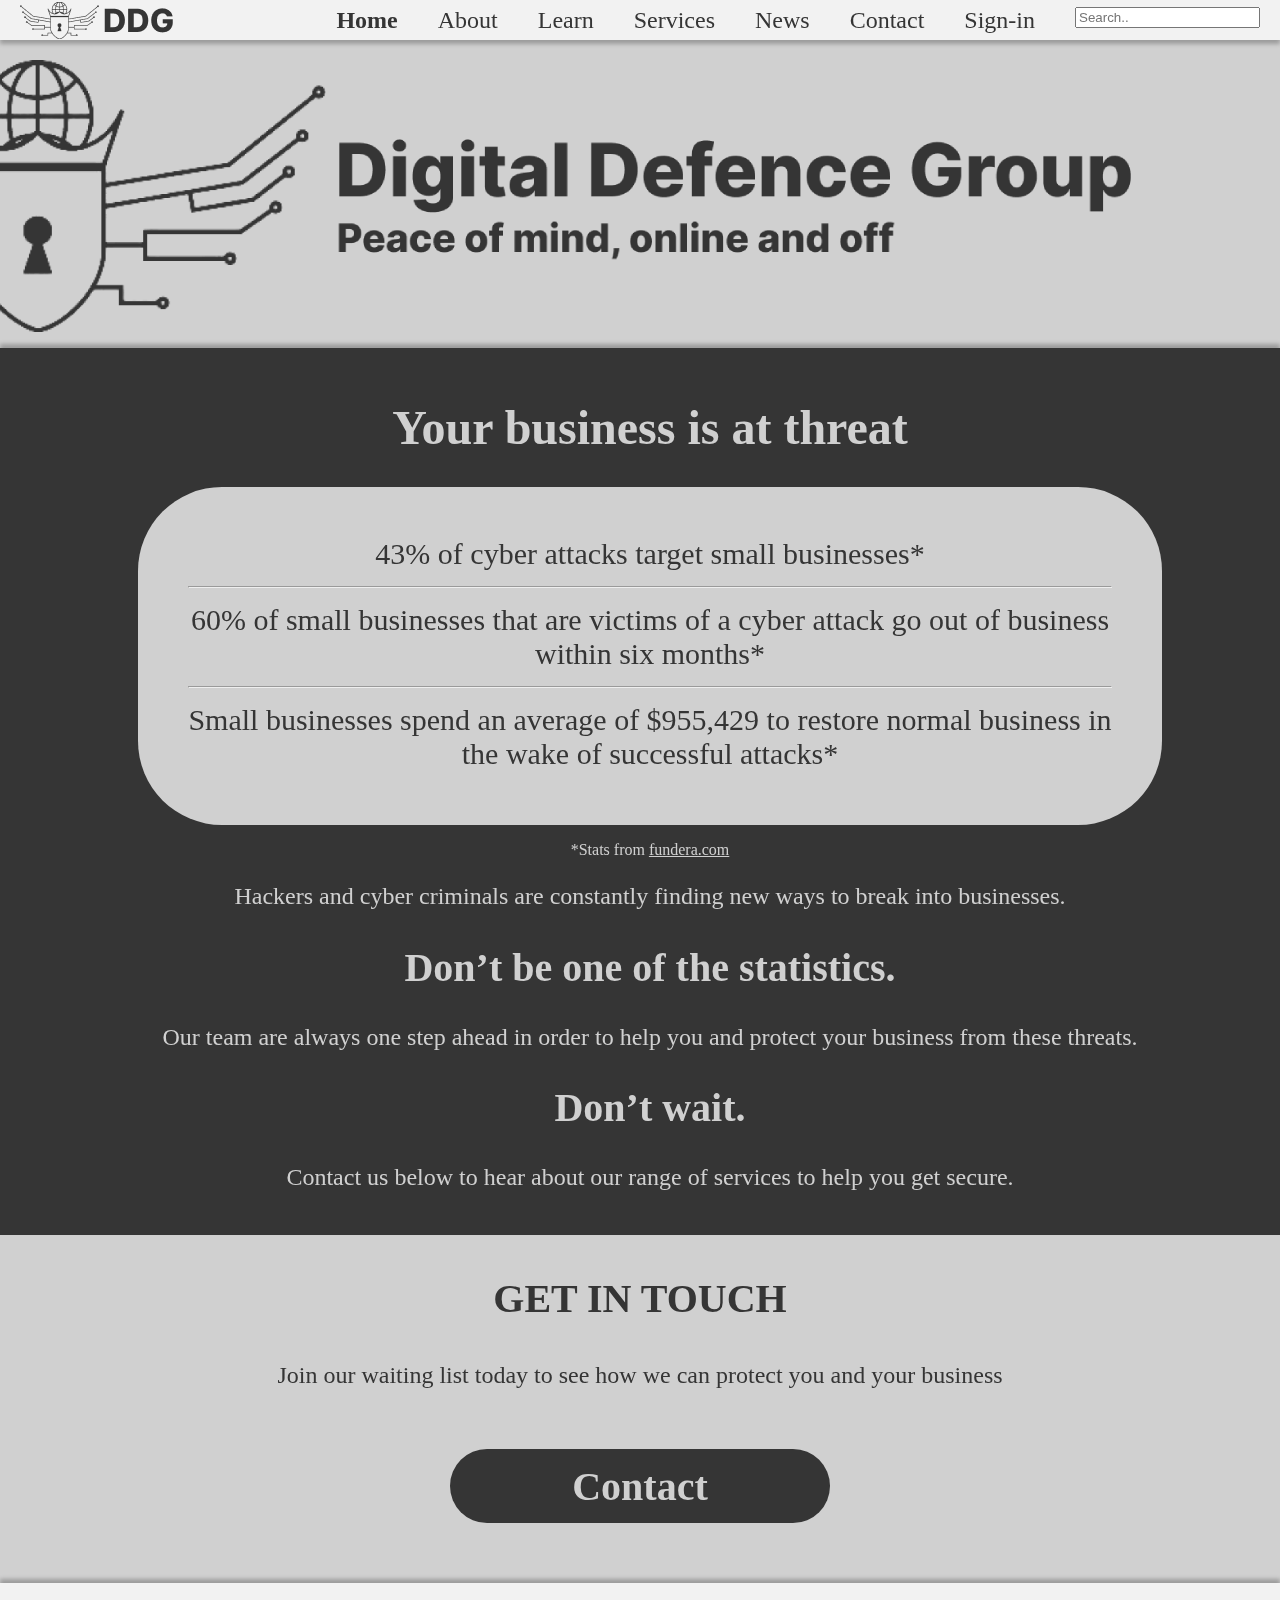
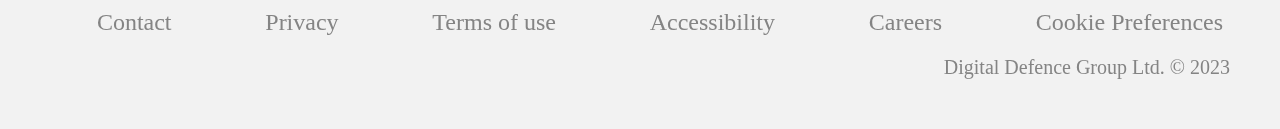
<file: index.html>
<!DOCTYPE html>
<html lang="en">
<head>
    <meta charset="UTF-8">
    <meta name="viewport" content="width=device-width, initial-scale=1">
    <title>Digital Defence Group</title>
    <link rel="shortcut icon" type="image/x-icon" href="./Assets/favicon.ico" />
    <link rel="stylesheet" href="styles.css">
</head>
<body>

    <!-- Logo Banner -->
    <div class="banner"></div>

    <!-- Navigation bar -->
    <nav class="navbar">
        <img class="nav_logo" src="./Assets/DDG_logo_nav.png">
        <ul class="nav-links">
            <li><a class="active" href="#home">Home</a></li>
            <li><a href="./about.html">About</a></li>
            <li><a href="#learn">Learn</a></li>
            <li><a href="#services">Services</a></li>
            <li><a href="#news">News</a></li>
            <li><a href="#contact">Contact</a></li>
            <li><a href="#signin">Sign-in</a></li>
            <li><input type="search" placeholder="Search.."></li>
        </ul>
    </nav>

    <!-- Main Content -->
    <main class="content_home">
        <div class="black1">
            <h1>Your business is at threat</h1>
            <div class="text_box_light">
                <li>43% of cyber attacks target small businesses*</li><hr>
                <li>60% of small businesses that are victims of a cyber attack go out of business within six months*</li><hr>
                <li>Small businesses spend an average of $955,429 to restore normal business in the wake of successful attacks*</li>
            </div>
            <p style="text-align: center;">*Stats from <a class="light_pararaph_link" href="https://www.fundera.com/resources/small-business-cyber-security-statistics">fundera.com</a></p>
            <p class="light_text">Hackers and cyber criminals are constantly finding new ways to break into businesses.</p>
            <h2>Don’t be one of the statistics.</h2>
            <p class="light_text">Our team are always one step ahead in order to help you and protect your business from these threats.</p>
            <h2>Don’t wait.</h2>
            <p class="light_text">Contact us below to hear about our range of services to help you get secure.</p>
        </div>
        <p class="h2_lm">GET IN TOUCH</p>
        <p class="p_lm">Join our waiting list today to see how we can protect you and your business</p>
        <a href="#contact" class="black_button_div">Contact</a>
    </main>

    <!-- Footer -->
    <div class="footer">
        <ul class="bottom_links">
            <li><a>Contact</a></li>
            <li><a>Privacy</a></li>
            <li><a>Terms of use</a></li>
            <li><a>Accessibility</a></li>
            <li><a>Careers</a></li>
            <li><a>Cookie Preferences</a></li>
        </ul>
        <p class="copyright">Digital Defence Group Ltd. &copy; 2023</p>
    </div>
    
</body>
</html>
</file>
<file: styles.css>
body {
    background: #D0D0D0;
    color: #353535;
    overflow-x: hidden;
}

* {
    box-sizing: border-box;
}

/* Remove margin and padding from body and html */
body, html {
    margin: 0;
    padding: 0;
}


.dark {
	color: #D0D0D0;
	background-color: #353535;
}

.light {
	color: #353535;
	background-color: #D0D0D0;
}


.banner {
    position: fixed;
    top: 60px;
    left: -250px;
    width: 1384px; /* Cover the entire width of the viewport */
    height: 272px; /* Adjust the height as needed */
    background-image: url("./Assets/DDG logo big_lowres (1).png");
/*    background-size: cover;*/
    z-index: -1; /* Place the banner behind other content */
}

.content_home {
    margin-top: 348px;
	width: 100%;
}

.content {
	width: 100%;
	margin-top: 60px;
}

.navbar {
    position: fixed;
    top: 0;
    left: 0;
    width: 100%;
    height: 40px;
    background-color: #F2F2F2;
    color: white;
    display: flex;
    justify-content: space-between;
    align-items: center;
    padding: 10px 20px;
	box-shadow: 0px 4px 4px 0px rgba(0, 0, 0, 0.25);
}

.nav_logo {
/*	border-right: 2px #353535;*/
}

.nav-links {
    list-style: none;
    display: flex;
    gap: 40px;
}

.nav-links li a {
    text-decoration: none;
    color: #353535;
	font-family: Inter;
	font-size: 24px;
	font-style: normal;
	font-weight: 300;
	line-height: normal;
	transition: color 0.3s;
}

.nav-links li a:hover {
    color: #737373; /* Change the color on hover */
}

.nav-links a.active{
/*	font-style: italic;*/
	font-weight: 700;
/*	background-color: #353535;*/
/*  	color: #D0D0D0;*/
}

.topnav input[type=text] {
	width: 180px;
	height: 33px;
	flex-shrink: 0;
	border-radius: 16.5px;
	background: #D0D0D0;
  /*float: right;
  padding: 6px;
  border: none;
  margin-top: 8px;
  margin-right: 16px;
  font-size: 17px;*/
}


.black1{
	width: 100%;
	background: #353535;
	color: #D0D0D0;
	box-shadow: 0px -4px 4px 0px rgba(0, 0, 0, 0.25);
	margin-top: 0px;
/*	padding-bottom: 20px;*/
/*	padding-top: 20px;*/
	padding: 20px 20px 20px 40px;
}

.black{
	width: 100%;
	background: #353535;
	color: #D0D0D0;
	margin-top: 0px;
/*	padding-bottom: 20px;*/
/*	padding-top: 20px;*/
	padding: 20px 20px 20px 40px;
}

.white{
	width: 100%;
	background: #D0D0D0;
	color: #353535;
	margin-top: 0px;
	padding-bottom: 20px;
	padding-top: 20px;
	padding: 20px 20px 20px 40px;
}


h1{
/*	color: #D0D0D0;*/
	text-align: center;
	font-family: Inter;
	font-size: 48px;
	font-style: normal;
	font-weight: 900;
	line-height: normal;
}

.h1_black{
	text-align: center;
	color: #353535;
	font-family: Inter;
	font-size: 48px;
	font-style: normal;
	font-weight: 800;
	line-height: normal;
}

.text_box_light{
	text-align: center;
	list-style: none;
	margin: auto;
	padding: 50px;
	border-radius: 84px;
	background: #D0D0D0;
	color: #353535;
	width: 1024px;
	height: 338px;
	flex-shrink: 0;
	color: #353535;
	text-align: center;
	font-family: Inter;
	font-size: 30px;
	font-style: normal;
	font-weight: 400;
	line-height: normal;
}

.light_pararaph_link{
	color: #D0D0D0;
}

.light_text{
	color: #D0D0D0;
	text-align: center;
	font-family: Inter;
	font-size: 24px;
	font-style: normal;
	font-weight: 300;
	line-height: normal;
}

h2{
	color: #D0D0D0;
	text-align: center;
	font-family: Inter;
	font-size: 40px;
	font-style: normal;
	font-weight: 700;
	line-height: normal;
}

.h2_lm{
	color: #353535;
	text-align: center;
	font-family: Inter;
	font-size: 40px;
	font-style: normal;
	font-weight: 700;
	line-height: normal;
}
.p_lm{
	color: #353535;
	text-align: center;
	font-family: Inter;
	font-size: 24px;
	font-style: normal;
	font-weight: 300;
	line-height: normal;
}

.black_button_div {
    display: flex;
    align-items: center; /* Vertically center content */
    justify-content: center; /* Horizontally center content */
    text-decoration: none; /* Remove underline */
    width: 380px;
    margin: auto;
    margin-top: 60px;
    margin-bottom: 60px;
    height: 74px;
    flex-shrink: 0;
    border-radius: 56px;
    background: #353535;
    color: #D0D0D0;
    font-family: Inter;
    font-size: 40px;
    font-style: normal;
    font-weight: 900;
    line-height: normal;
}

.black_button_div:hover {
	background: #565656;
	box-shadow: 0px 4px 4px 0px rgba(0, 0, 0, 0.25);
}

.footer {
	background: #F2F2F2;
	box-shadow: 0px -4px 4px 0px rgba(0, 0, 0, 0.25);
	padding-top: 10px;
	padding-bottom: 30px;
	padding-right: 10px;
	padding-left: 10px;
}

.bottom_links {
    list-style: none;
    display: flex;
    justify-content: space-around; /* Distribute links with equal spacing */
    align-items: center; /* Vertically center links */
}

.bottom_links li a {
    text-decoration: none;
	color: #848484;
	font-family: Inter;
	font-size: 24px;
	font-style: normal;
	font-weight: 300;
	line-height: normal;
	transition: color 0.3s;
}

.bottom_links li a:hover {
    color: #505050; /* Change the color on hover */
}

.copyright {
	color: #848484;
	text-align: right;
	font-family: Inter;
	font-size: 20px;
	font-style: normal;
	font-weight: 300;
	line-height: normal;
	padding-right: 40px;
}


.image-container {
            flex: 0 0 auto;
            margin-right: 20px;
        }

.image_left {
            max-width: 30%;
            height: auto;
            float: left;
        }

.image_right {
            max-width: 30%;
            height: auto;
            float: right;
            margin-left: 40px;
        }

.image_text {
	flex: 1 1 auto;
/*	vertical-align: middle;*/
/*	margin: auto;*/

}

.person_profile{
/*	background-color: #353535;
	color: #D0D0D0;*/
	color: #353535;
	background-color: #D0D0D0;
	margin-left: 5%;
	margin-right: 5%;
	padding-top: 20px;
	padding-left: 60px;
	padding-right: 60px;
	padding-bottom: 30px;
	border-radius: 74px;
	margin-bottom: 45px;
}




/* Tests */
.test_section {
  display: flex;
  align-items: left;
  justify-content: space-between;
  padding: 40px;
}

.test_section:nth-child(even) {
  flex-direction: row-reverse;
}

.test_image img {
  max-width: 400px;
  height: auto;
}

.test_content {
  flex: 1;
  padding: 0 20px;
/*  align-content: right;*/

/*@media screen and (max-width: 600px) {
  .topnav a, .topnav input[type=text] {
    float: none;
    display: block;
    text-align: left;
    width: 100%;
    margin: 0;
    padding: 14px;
  }
  .topnav input[type=text] {
    border: 1px solid #ccc;
  }*/
}
</file>
